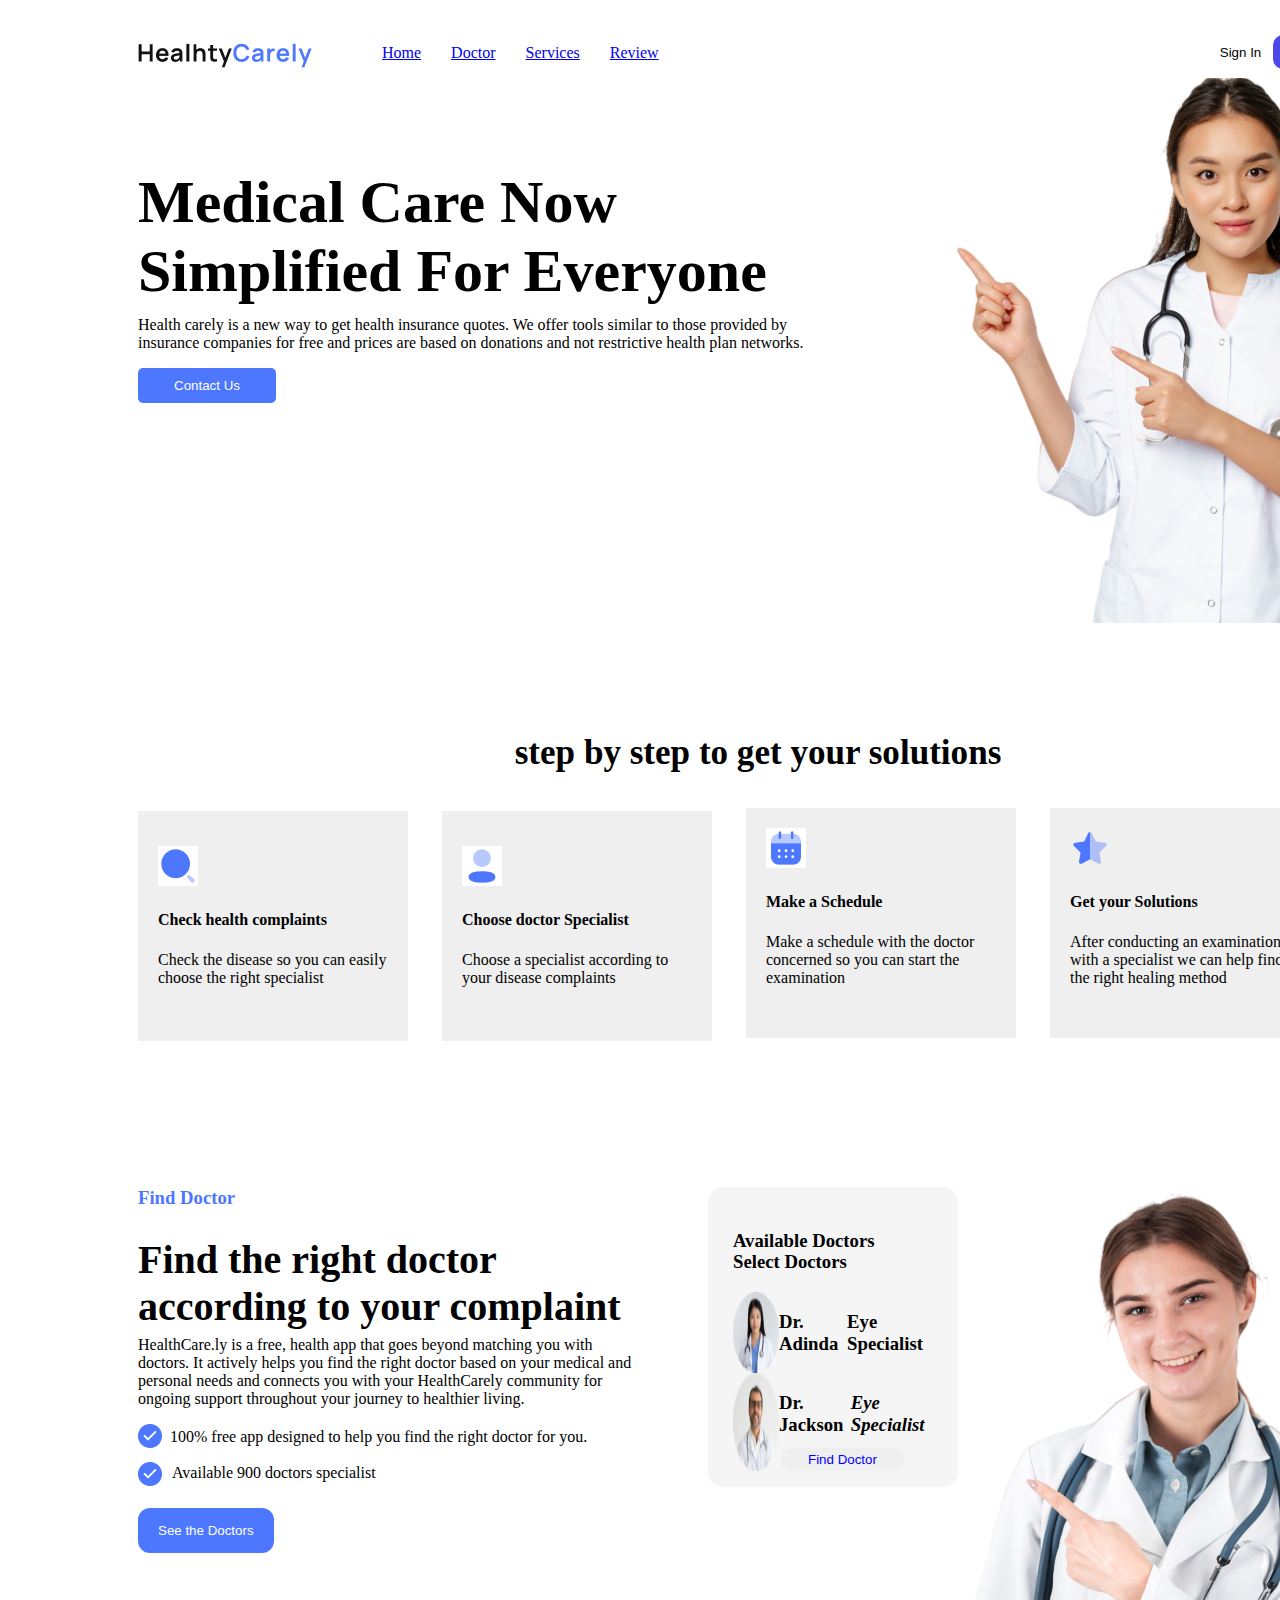
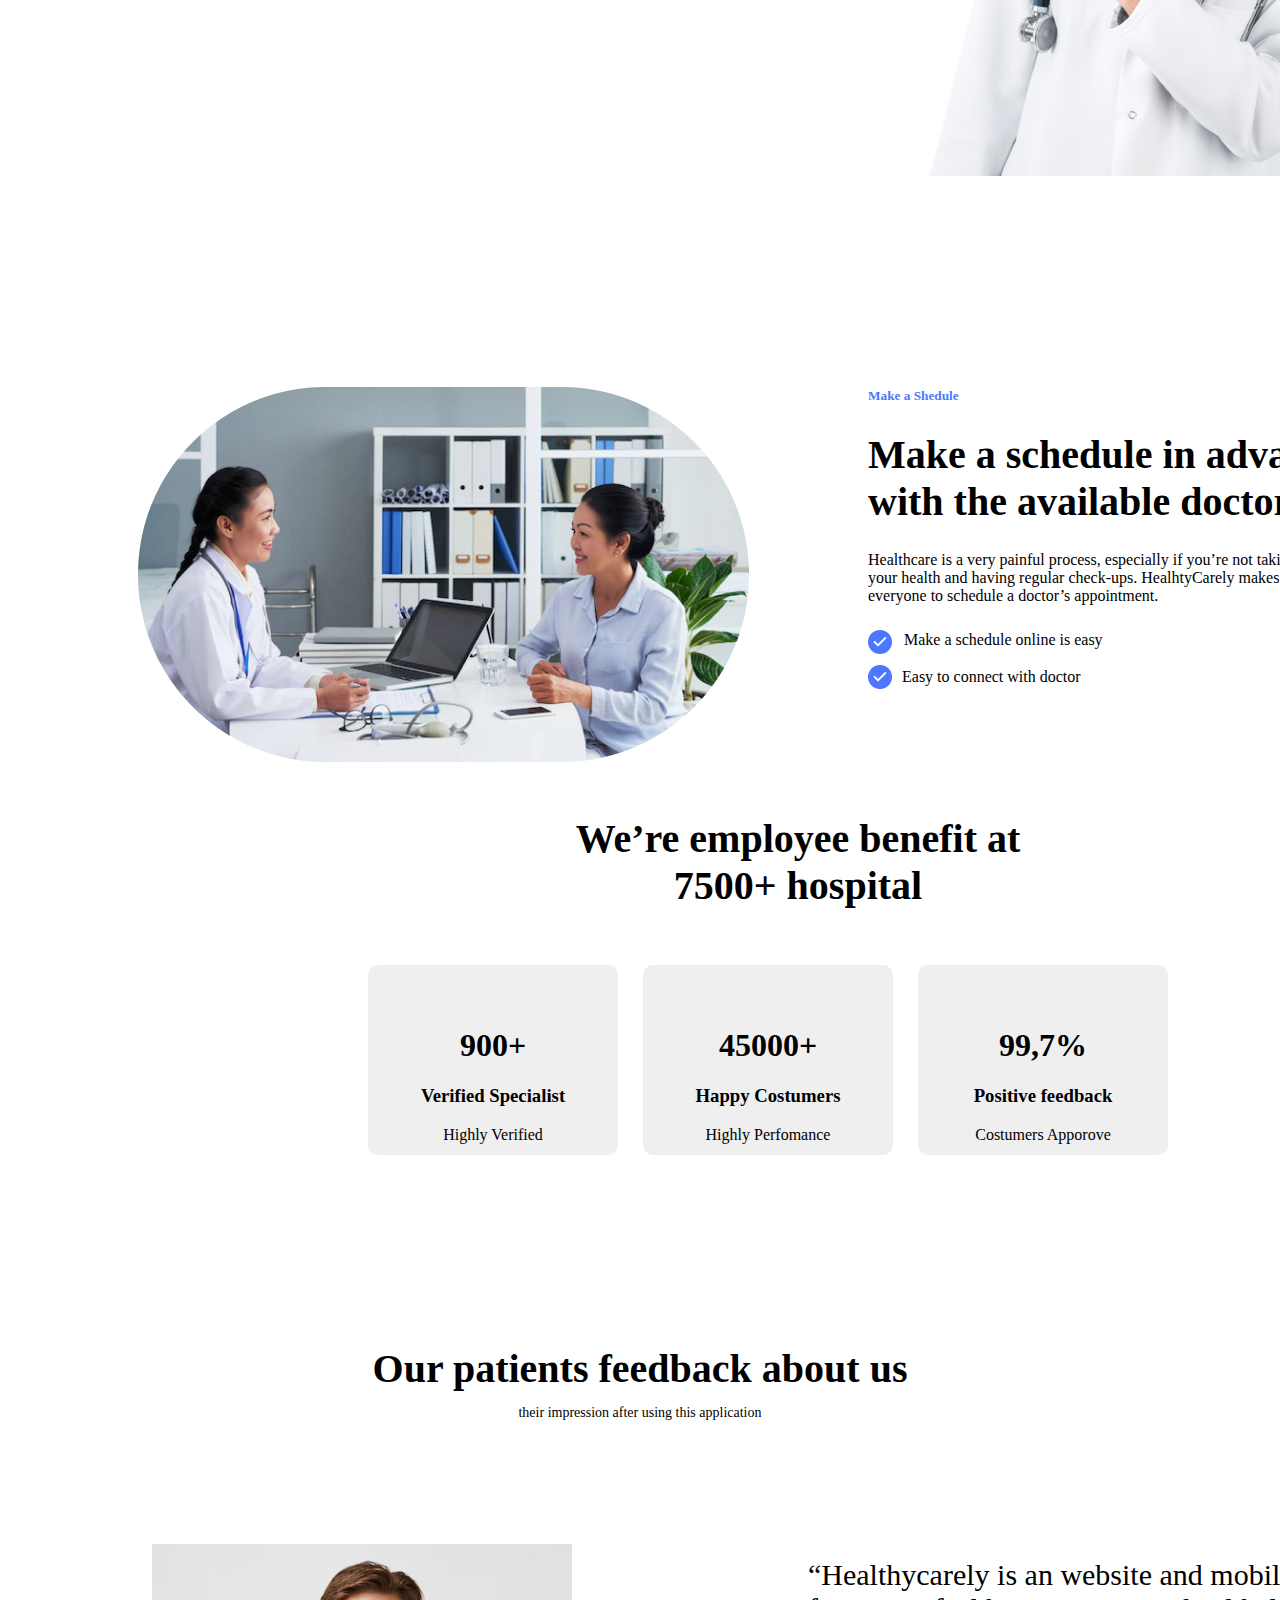
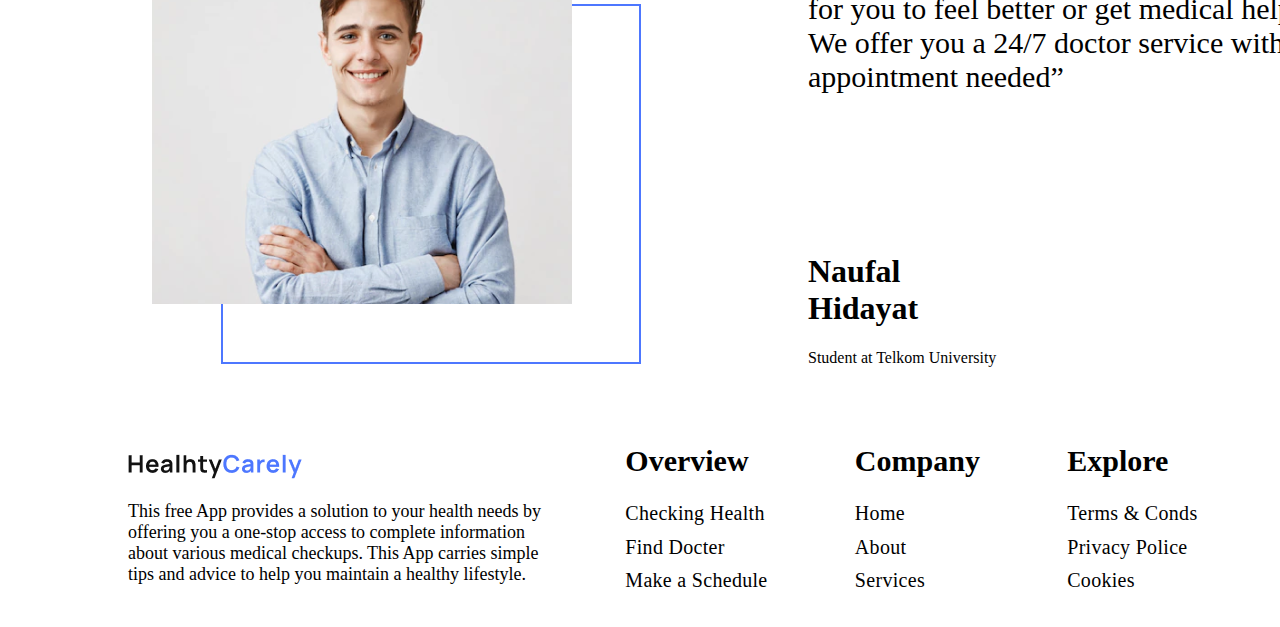
<file: index.html>
<!DOCTYPE html>
<html lang="en">
<head>
    <meta charset="UTF-8">
    <meta name="viewport" content="width=device-width, initial-scale=1.0">
    <title>Document</title> <link rel="stylesheet" href="style/style.css">
</head>
<body>
   <div class="container">
        <div class="img"> <header>

            <img src="img/HealhtyCarely.png" alt="">
    </div>
    <nav>
       <ul class="nav">
           <a href="./Home/Home.html">
            <li>Home</li>
        </a>
        <a href="./Doctor/Doctor.html">
        <li>Doctor</li></a>
        <a href="./Services/Services.html">
            <li>Services</li>
        </a>
        <a href="./Review/Review.html">
            <li>Review</li>
        </a>
       </ul>
    </nav>
    <div class="btn">
        <button class="btn2">Sign In</button>
        <a href="./sign Up/sign up.html"> 
            <button class="btn3">Sign Up</button>
        </a>
    </div>
</div>
    </header>
    <main>
        <section>
            <div class="container1">
                <h1 class="text1">Medical Care Now</h1>
                <h1 class="text">Simplified For Everyone</h1>
                <div class="p">
                    <p>Health carely is a new way to get health insurance quotes. We offer tools similar to those
                        provided by insurance companies for free and prices are based on donations and not
                        restrictive health plan networks.</p>
                </div>
                    <div>
                    <button class="btn4">Contact Us</button>
                    </div>
                    <div class="imgg">
                        <img src="img/female doctor_fococlipping_removed 1.png" alt="">
                    </div>
            </div>
        </section>
        <section>
            <div class="contayner bg-[#EFEFEF]">
                <div class="textt">
                    <h3>step by step to get your solutions</h3>
                </div>
                <div class="block1">
                    <img src="img/Search.jpg" alt="img" class="img">
                    <h4>Check health complaints</h4>
                    <p>Check the disease so you can
                        easily choose the right specialist</p>
                </div>
                <div class="block">
                    <img src="./img/Profile.jpg" alt="img" class="img">
                    <h4>Choose doctor Specialist</h4>
                    <p>Choose a specialist according
                        to your disease complaints</p>
                </div>
                <div class="block">
                    <img src="./img/Calendar.jpg" alt="img" class="img11">
                    <h4>Make a Schedule</h4>
                    <p>Make a schedule with the doctor
                        concerned so you can start the
                        examination</p>
                </div>
                <div class="block">
                    <img src="./img/Star.png" alt="img" class="img2">
                    <h4>Get your Solutions</h4>
                    <p>After conducting an examination
                        with a specialist we can help find
                        the right healing method</p>
                </div>
            </div>
        </section>
        <section>
         <div class="blok">
            <div class="FINDDOCTO">
                <h3 id="fd">Find Doctor</h3>
                <h1 class="find">Find the right doctor according
                    to your complaint</h1>
                    <p class="oido">HealthCare.ly is a free, health app that goes beyond matching you with doctors.
                        It actively helps you find the right doctor based on your medical and personal
                        needs and connects you with your HealthCarely community for ongoing
                        support throughout your journey to healthier living.</p>
                        <div class="galochkaimg1">
                            <img src="img/Group 3.png" alt="">
                        </div>
                        <div class="amg">
                            <p>100% free app designed to help you find the right doctor for you.</p>
                        </div>
                            <div class="galochkaimg2">
                                <img src="img/Group 3.png" alt="">
                            </div>
                            <div class="amg2">
                                <p>Available 900 doctors specialist</p>
                            </div>
                            <div>
                                <button class="see">See the Doctors</button>
                            </div>
            </div>
            <div class="docto">
                <h3>Available Doctors</h3>
                <h3 class="select">Select Doctors</h3>
                <div class="adina">
                    <img src="img/Mask group.png" alt="">
                    <h3>Dr. Adinda</h3>
                    <h3>Eye Specialist</h3>
                </div>
                <div class="jackson">
                    <img src="img/Mask group (1).png" alt="">
                    <h3>Dr. Jackson</h3>
                    <div>
                        <h3 class="eye">Eye Specialist</h3>
                    </div>
                    <div>
                        <button class="find1">Find Doctor</button>
                    </div>
                </div>
            </div>
            <div class="devka">
                <img src="img/female-doctor_fococlipping_removed 1 (1).png" alt="">
            </div>
         </div>
        </section>
        <section>
            <div class="celection4">
                <div class="group">
                    <img src="./img/Group 4.png" alt="">
                </div>
                <div class="texte">
                    <h5 class="make">Make a Shedule</h5>
                  <h1 class="makea">Make a schedule in advance
                    with the available doctor</h1> 
                    <p>Healthcare is a very painful process, especially if you’re not taking care
                        of your health and having regular check-ups. HealhtyCarely makes it
                        easier for everyone to schedule a doctor’s appointment.</p> 
                        <div class="f">
                            <div class="group3">
                                <img src="img/Group 3.png" alt="">
                            </div>
                            <p class="maka">Make a schedule online is easy</p>  
                            <div class="group5">
                                <img src="img/Group 3.png" alt="">
                        </div>
                            <div class="group4">
                                <p>Easy to connect with doctor</p> 
                            </div> 
                        </div>
                </div>
            </div>
        </section>
        <section>
            <div class="contayner22 w-[1200px]">
                    <h1 class="text22">We’re employee benefit at
                       7500+ hospital </h1>
                       <div class="blocks22 justify-between">
                           <div class="block22">
                             <h1>900+</h1>
                             <h3>Verified Specialist</h3>
                             <p>Highly Verified</p>
                             </div>
                           <div class="block22">
                             <h1>45000+</h1>
                             <h3>Happy Costumers</h3>
                             <p>Highly Perfomance</p>
                             </div>
                           <div class="block22">
                             <h1>99,7%</h1>
                             <h3>Positive feedback</h3>
                             <p>Costumers Apporove</p>
                             </div>
                       </div>
            </div>
        </section>
        <section>
            <div class="sec6">
                <h1>Our patients feedback about us</h1>
                <h6 class="sec66">their impression after using this application</h6>
            </div>
            <div class="kones">
                <div class="parenten">
                    <img src="img/Rectangle 15.png" alt="">
                </div>
                <div class="paren">
                    <img src="img/image 4.png" alt="">
                </div>
                <div class="uzuntext">
                    <p class="textuz">“Healthycarely is an website and mobile app
                        for you to feel better or get medical help.
                        We offer you a 24/7 doctor service with no
                        appointment needed”</p>
                </div>
                <div class="textuzuz">
                    <h1>Naufal Hidayat</h1>
                    <p>Student at Telkom University</p>
                </div>
            </div>
            
        </section>
    </main>
    <footer>
        <div class="konectexta">
            <img src="img/HealhtyCarely.png" alt="">
            <p class="textkonec">This free App provides a solution to your health needs by offering
                you a one-stop access to complete information about various
                medical checkups. This App carries simple tips and advice to
                help you maintain a healthy lifestyle.</p>
        </div>
        <div class="obblocks">
            <div>
                <h2 class="texxtt">Overview</h2>
                <h1 class="texxt">Checking Health</h1>
                <h1 class="texxt">Find Docter</h1>
                <h1 class="texxt">Make a Schedule</h1>
            </div>
            <div>
                <h2 class="texxtt">Company</h2>
                <h1 class="texxt">Home</h1>
                <h1 class="texxt">About</h1>
                <h1 class="texxt">Services</h1>
            </div>
            <div>
                <h2 class="texxtt">Explore</h2>
                <h1 class="texxt">Terms & Conds</h1>
                <h1 class="texxt">Privacy Police</h1>
                <h1 class="texxt">Cookies</h1>
            </div>
            <div>
                <h2 class="texxtt">Social Media</h2>
                <img src="img/Frame 26.png" alt="">
            </div>
        </div>
    </footer>
</body>
</html>
</file>
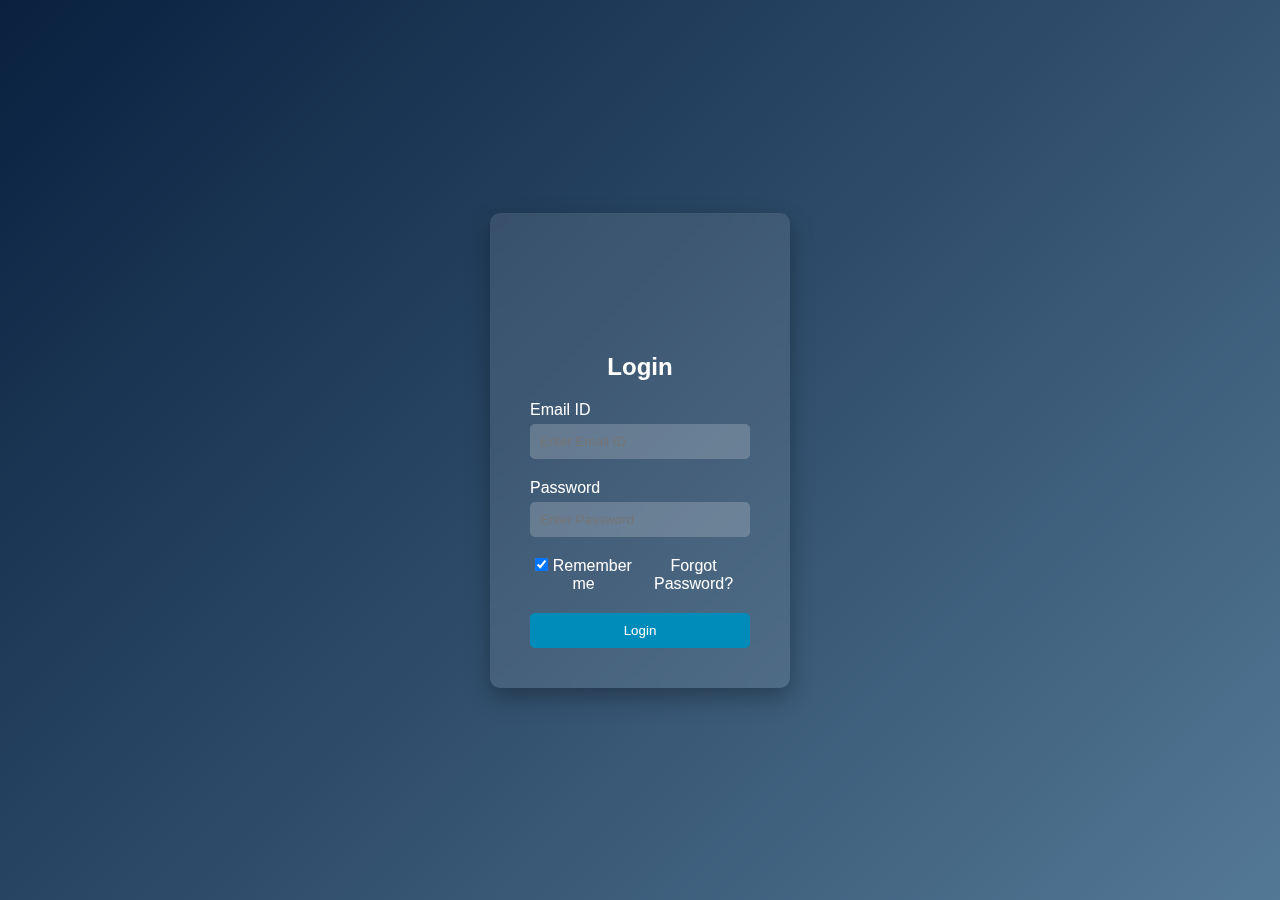
<file: sign Up/sign up.html>
<!DOCTYPE html>
<html lang="en">
<head>
    <meta charset="UTF-8">
    <meta name="viewport" content="width=device-width, initial-scale=1.0">
    <title>Document</title>
    <link rel="stylesheet" href="./style.css">
</head>
<body>
    <div class="login-container">
        <div class="login-form">
            <div class="avatar"></div>
            <h2>Login</h2>
            <form>
                <div class="input-group">
                    <label for="email">Email ID</label>
                    <input type="email" id="email" placeholder="Enter Email ID" required>
                </div>
                <div class="input-group">
                    <label for="password">Password</label>
                    <input type="password" id="password" placeholder="Enter Password" required>
                </div>
                <div class="options">
                    <label><input type="checkbox" checked> Remember me</label>
                    <a href="#">Forgot Password?</a>
                </div>
                <button type="submit">Login</button>
            </form>
        </div>
    </div>
</body>
</html>
</file>
<file: style/style.css>
.container{
    width: 1200px;
    height: 50px;
    background-color: white;
    display: flex;
    margin: 20px 130px; 
    position: fixed;
    border-radius: 10px;
} 
.img{
    margin-top: 15px;
}
.nav{
    display: flex;
    padding-right: 880px;
}
.nav li{
    margin-left: 30px;
    list-style: none;
}
.btn{
position: absolute;
    display: inline-flex;
right: 0px;
}
.btn2{
     margin-top: 7px; 
    width: 65px;
    height: 34px; 
    background-color: white;
    color: black;
    border: none;
    border-radius: 10px; 
    
}
.btn3{
    margin-top: 7px; 
    width: 65px;
    height: 34px; 
    background-color: rgb(77, 72, 231);
    color: white;
    border: none;
    border-radius: 10px; 
   

}


/* section1 */
.container1{
    width: 1200px;
    height: 500px;
    padding-top: 60px;
 margin-left: 130px;
}
.text1{
    margin-top: 100px;
    font-size: 60px;
}
.text{
    font-size: 60px;
    margin-top: -40px;
}
.p{
    margin-top: -30px;
 width: 700px;
}
.btn4{
    color: white;
    padding: 10px 36px 10px 36px;
    border-radius: 5px;
    border: none;
    background-color: #4D77FF;    
}
.imgg{
    margin-top: -370px;
    margin-left: 800px;
}
/* section2 */
.contayner{
    margin-top: 100px;
    width: 1500px;
    height: 500px;
    background-color: white; 
}
.textt{
    text-align: center;
    font-size: 30px;
    padding-top: 30px;
}
.block1{
    display: inline-block;
    margin-left: 130px;
    width: 230px;
    height: 190px;
    background-color: #EFEFEF;
    padding: 20px;
}
.block{
    display: inline-block;
     width: 230px;
     height: 190px;
     background-color: #EFEFEF;
     justify-content: center;
     padding: 20px;
     margin-left: 30px;
}

/* SELECTION3 */
.blok{
    width: 1200px;
    height: 800px;
}
.FINDDOCTO{
    margin-left: 130px;
width: 500px;
height: 300px;
}
#fd{
    color: #4D77FF;
}
.find{
font-size: 40px;
}
.oido{
    margin-top: -20px;
}
.galochkaimg1{
    display: flex;
    border-radius: 50%;
}
.amg{
    margin-top: -36px;
    margin-left: 32px;
}
.galochkaimg2{
    display: flex;
    border-radius: 50%;
}
.amg2{
    margin-top: -38px;
    margin-left: 34px;
}
.see{
    margin-top: 10px;
    color: white;
    padding:  15px 20px;
    background-color: #4D77FF;
    border-radius: 12px;
    justify-content: center;
    border: none;
}
.docto{ 
    border-radius: 15px;
    padding: 25px;
    background-color: whitesmoke;
    width: 200px;
    height: 250px;
margin-left: 700px;
margin-top: -300px;
}
.select{
    margin-top: -20px;
}
.adina{
    border-radius: 50%;
display: flex;
}
.jackson{
    border-radius: 50%;
    display: flex;
}
.eye{
    display: flex;
    font-style: oblique;
}
.find1{
    margin-top: 75px;
    margin-left: -152px;
    padding: 4px 27px;
    border-radius: 10px;
    border: none;
    display: flex;
    color: blue;
}
.devka{
    margin-left: 880px;
    margin-top: -300px;
}
/* selection4 */
.selection4{
    width: 1200px;
    height: 900px;
}
.group{
    margin-left: 130px;
}
.texte{
    margin-left: 860px;
    margin-top: -400px;
    width: 500px;
    height: 400px;
}
.make{
    color: #4D77FF;
}
.makea{
    font-size: 40px;
}
.f{
    margin-top: 35px;
}
.group3{
    display: flex;
    margin-top: -10px;
    padding-bottom: 15px;
}
.group4{
    display: flex;
margin-top: -41px;
margin-left: 34px;
}
.maka{
    display: flex;
    margin-top: -38px;
    margin-left: 36px;
}
/* section5 */
.contayner22{ 
    margin-left: 360px;
    width: 800px;
    height: 400px;
    background-color: white;
}
.text22{
    margin-left: 180px;
    width: 500px;
    text-align: center;
    font-size: 40px;
    
}
.blocks22{
    display: flex;
    justify-content: space-between;
    
}
.block22{
    margin-top: 30px;
    background-color: #EFEFEF;
   width: 250px;
   height: 150px;
   padding-top: 40px;
   text-align: center;
   border-radius: 10px;
}
/* section6 */
.sec6{
    margin-top: 130px;
    text-align: center;
    font-size: 20px;
}
.sec66{
    margin-top: -15px;
font-size: 14px;
font-weight: 400;
line-height: 20px;
text-align: center;
}
.kones{
    width: 1200px;
    height: 450px;
}
.parenten{
    margin-top: 181px;
    margin-left: 213px;
}
.paren{
    justify-content: flex-start;
    margin-left: 144px;
    margin-top: -424px;
}
.uzuntext{
    width: 538px;
    height: 150px;
    margin-top: -380px;
    margin-left: 800px;
}
.textuz{
    font-size: 30px;
}
.textuzuz{
    width: 190px;
    height: 30px;
    margin-left: 800px;
    margin-top: 145px;
}
/* .kones */
.konectexta{
    width: 422px;
    height: 150px;
    margin-left: 120px;
}
.textkonec{
    font-size: 18px;
}
.obblocks{
    width: 1000px;
    height: 200px;
    display: flex;
    justify-content: space-evenly;
    margin-left: 530px;
    margin-top: -185px;
}
.texxtt{
    font-size: 30px;
}
.texxt{
    font-family: Manrope;
font-size: 20px;
font-weight: 400;
line-height: 20px;
letter-spacing: 0.015em;
text-align: left;
}
</file>
<file: sign Up/style.css>
* {
    margin: 0;
    padding: 0;
    box-sizing: border-box;
}

body {
    font-family: Arial, sans-serif;
    background: linear-gradient(135deg, #09203f, #537895);
    height: 100vh;
    display: flex;
    justify-content: center;
    align-items: center;
}

.login-container {
    display: flex;
    justify-content: center;
    align-items: center;
    height: 100%;
}

.login-form {
    background: rgba(255, 255, 255, 0.1);
    padding: 40px;
    border-radius: 10px;
    backdrop-filter: blur(10px);
    box-shadow: 0 10px 25px rgba(0, 0, 0, 0.3);
    text-align: center;
    width: 300px;
}

.avatar {
    background-image: url('https://cdn-icons-png.flaticon.com/512/1946/1946429.png');
    background-size: cover;
    height: 80px;
    width: 80px;
    border-radius: 50%;
    margin: 0 auto 20px;
}

h2 {
    margin-bottom: 20px;
    color: white;
}

.input-group {
    margin-bottom: 20px;
    text-align: left;
}

.input-group label {
    display: block;
    color: white;
    margin-bottom: 5px;
}

.input-group input {
    width: 100%;
    padding: 10px;
    border: none;
    border-radius: 5px;
    outline: none;
}

.input-group input[type="email"],
.input-group input[type="password"] {
    background: rgba(255, 255, 255, 0.2);
    color: white;
}

.options {
    display: flex;
    justify-content: space-between;
    margin-bottom: 20px;
    color: white;
}

.options a {
    color: white;
    text-decoration: none;
}

button {
    width: 100%;
    padding: 10px;
    background-color: #008CBA;
    color: white;
    border: none;
    border-radius: 5px;
    cursor: pointer;
}

button:hover {
    background-color: #005f7f;
}
</file>
